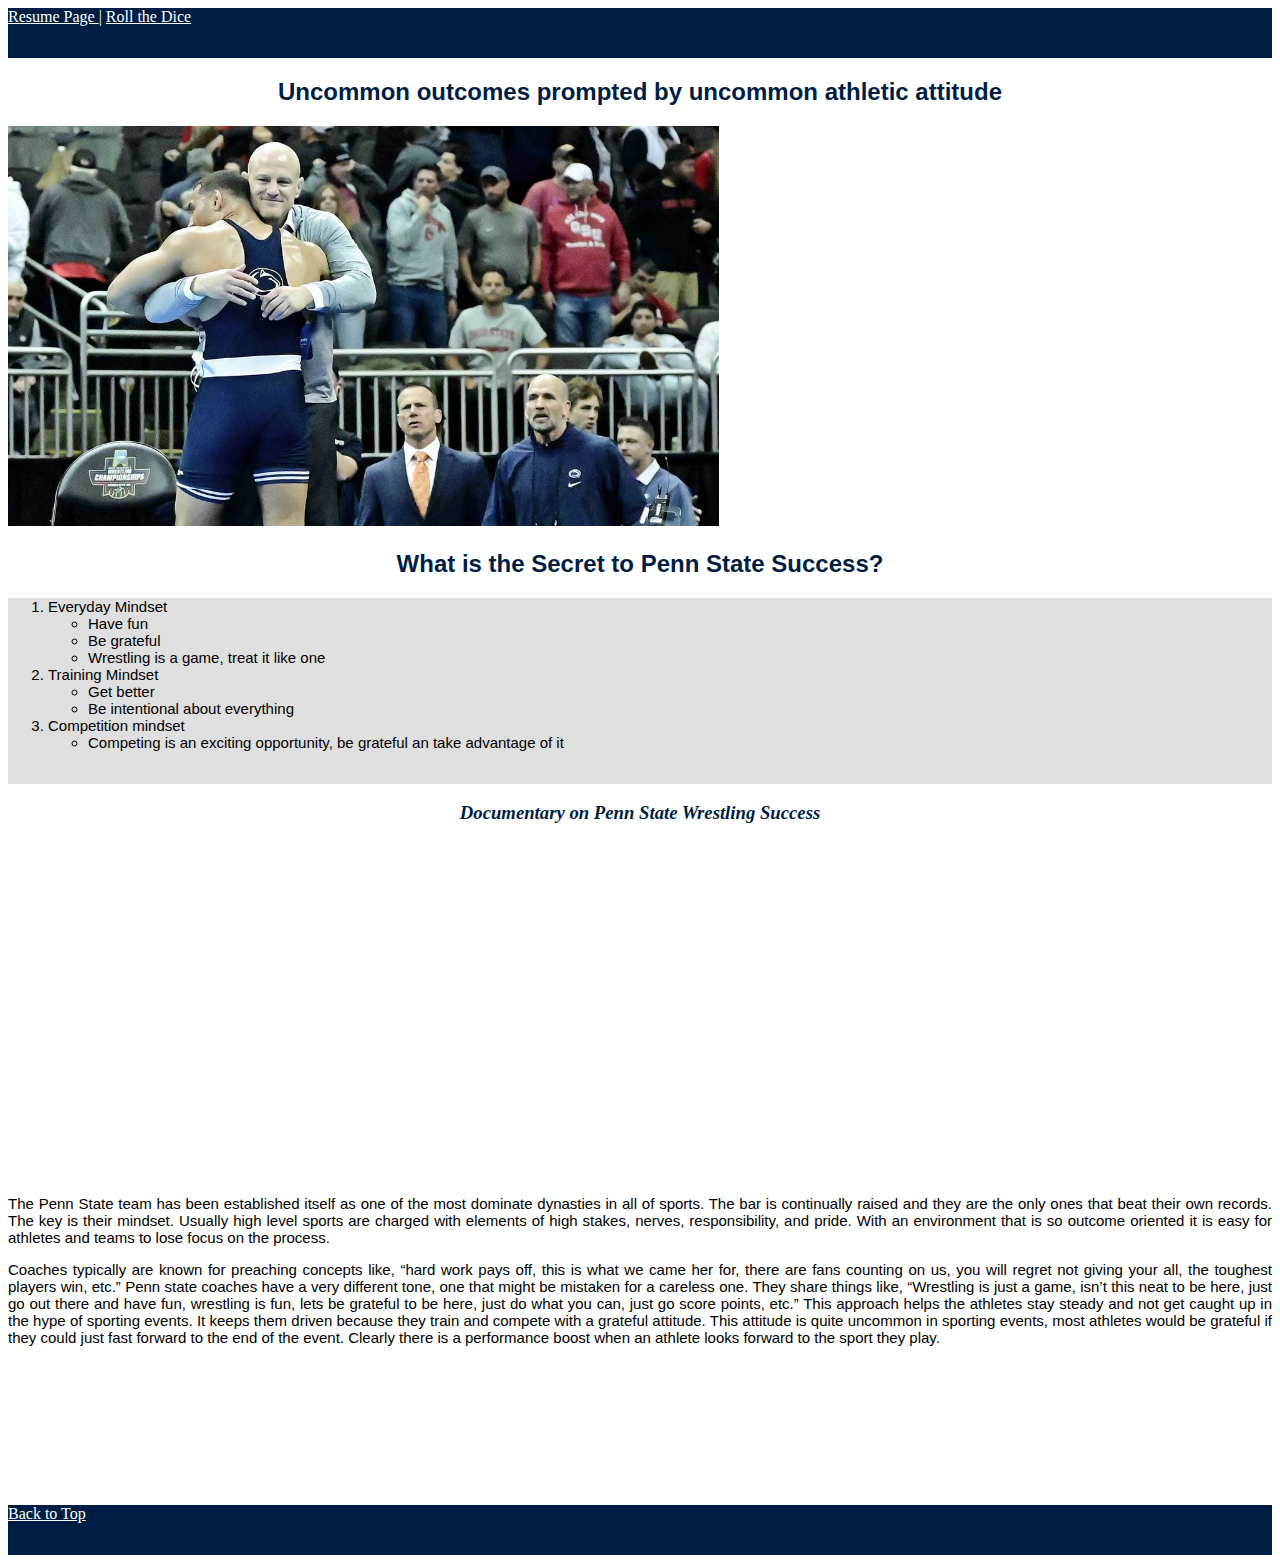
<file: Scratch.html>
<!DOCTYPE html>
<html lang="en">
<head>
    <meta charset="UTF-8">
    <meta name="viewport" content="width=device-width, initial-scale=1.0">
    <title>Scratch</title>
    <link href="index.html">
    <link href="webapp.html">
    <link rel="stylesheet" href="css/scratch.css">
</head>



<body>
<div class="topofpage">
<a class="linkfont" href="index.html"> Resume Page </a> <span class="linkfont"> | </span><a class="linkfont" href="webapp.html"> Roll the Dice </a>
<p class="backgroundc"></p>
</div>

<h2 class="header">Uncommon outcomes prompted by uncommon athletic attitude</h2>

<div>
    <img src="assets/img/pennstatewrestlingstaff.jpg" alt="Penn State coach Cael Sanderson hugging athlete" height="400px" class="justify-content-center">
    <br>
</div>

<h2 class="header">What is the Secret to Penn State Success?</h2>

<div  class="listpositioning">
    <ol class="body">
        <li>Everyday Mindset</li>
            <ul>
                <li>Have fun</li>
                <li>Be grateful</li>
                <li>Wrestling is a game, treat it like one</li>
            </ul>
        <li>Training Mindset</li>
            <ul>
                <li>Get better</li>
                <li>Be intentional about everything</li>
            </ul>
        <li>Competition mindset</li>
            <ul>
                <li>Competing is an exciting opportunity, be grateful an take advantage of it</li>
            </ul>
      </ol>
<br>
</div>

<h3 class="header1">Documentary on Penn State Wrestling Success</h3>
<div>
    <iframe width="560" height="315" src="https://www.youtube.com/embed/mXHq9UyfPuA?si=Xg5cCYOufe0Wc0bm" title="YouTube video player" frameborder="0" allow="accelerometer; autoplay; clipboard-write; encrypted-media; gyroscope; picture-in-picture; web-share" referrerpolicy="strict-origin-when-cross-origin" allowfullscreen></iframe>
    <br>
    <br>
</div>

<Div>
    <p class="body">The Penn State team has been established itself as one of the most dominate dynasties in all of sports. The bar is continually raised and they are the only ones that beat their own records. The key is their mindset. Usually high level sports are charged with elements of high stakes, nerves, responsibility, and pride. With an environment that is so outcome oriented it is easy for athletes and teams to lose focus on the process.</p>
    <p class="body">Coaches typically are known for preaching concepts like, “hard work pays off, this is what we came her for, there are fans counting on us, you will regret not giving your all, the toughest players win, etc.” Penn state coaches have a very different tone, one that might be mistaken for a careless one. They share things like, “Wrestling is just a game, isn’t this neat to be here, just go out there and have fun, wrestling is fun, lets be grateful to be here, just do what you can, just go score points, etc.” This approach helps the athletes stay steady and not get caught up in the hype of sporting events. It keeps them driven because they train and compete with a grateful attitude. This attitude is quite uncommon in sporting events, most athletes would be grateful if they could just fast forward to the end of the event. Clearly there is a performance boost when an athlete looks forward to the sport they play.</p>
    <br>
</Div>

<div class="tableauposition">
    <div class='tableauPlaceholder' id='viz1744947402246' style='position: relative'><noscript><a href='https:&#47;&#47;www.tableau.com&#47;'><img alt='COVID-19 Global View ' src='https:&#47;&#47;public.tableau.com&#47;static&#47;images&#47;CO&#47;COVID-19Cases_15840488375320&#47;COVID-19GlobalView&#47;1_rss.png' style='border: none' /></a></noscript><object class='tableauViz'  style='display:none;'><param name='host_url' value='https%3A%2F%2Fpublic.tableau.com%2F' /> <param name='embed_code_version' value='3' /> <param name='site_root' value='' /><param name='name' value='COVID-19Cases_15840488375320&#47;COVID-19GlobalView' /><param name='tabs' value='no' /><param name='toolbar' value='no' /><param name='static_image' value='https:&#47;&#47;public.tableau.com&#47;static&#47;images&#47;CO&#47;COVID-19Cases_15840488375320&#47;COVID-19GlobalView&#47;1.png' /> <param name='animate_transition' value='yes' /><param name='display_static_image' value='yes' /><param name='display_spinner' value='yes' /><param name='display_overlay' value='yes' /><param name='display_count' value='yes' /><param name='language' value='en-US' /><param name='origin' value='viz_share_link' /></object></div>                <script type='text/javascript'>                    var divElement = document.getElementById('viz1744947402246');                    var vizElement = divElement.getElementsByTagName('object')[0];                    if ( divElement.offsetWidth > 800 ) { vizElement.style.width='1400px';vizElement.style.height='750px';} else if ( divElement.offsetWidth > 500 ) { vizElement.style.width='1400px';vizElement.style.height='750px';} else { vizElement.style.width='100%';vizElement.style.height='700px';}                     var scriptElement = document.createElement('script');                    scriptElement.src = 'https://public.tableau.com/javascripts/api/viz_v1.js';                    vizElement.parentNode.insertBefore(scriptElement, vizElement);                </script>
</div>

<br><br><br><br><br><br><br>
<div class="bottomstyle">
    <a class="linkfont" href="#Top">Back to Top</a>
</div>

</body>
</html>
</file>
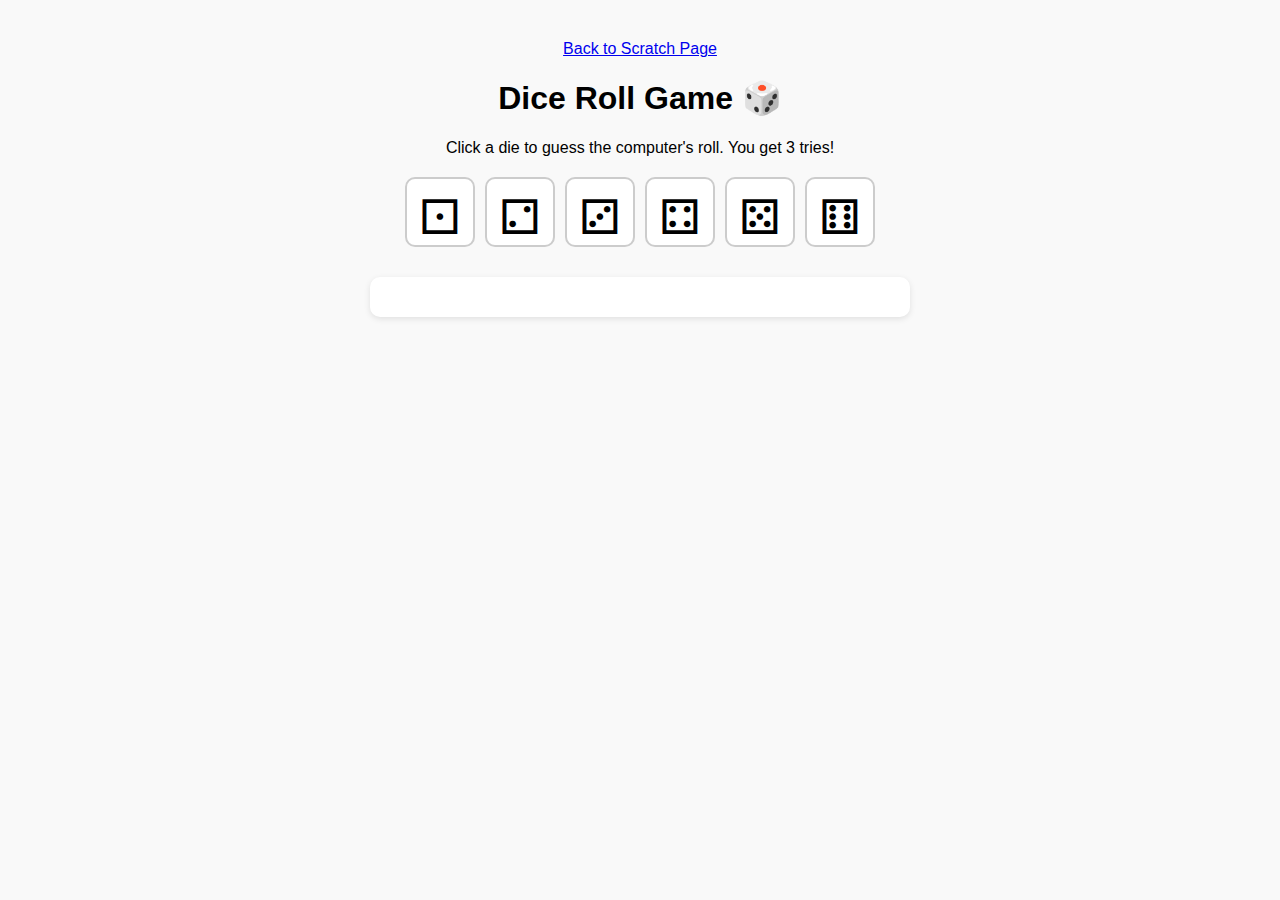
<file: webapp.html>
<!DOCTYPE html>
<html lang="en">
<head>
  <meta charset="UTF-8">
  <title>Dice Roll Game</title>
  <style>
    body {
      font-family: Arial, sans-serif;
      text-align: center;
      padding: 2em;
      background-color: #f9f9f9;
    }

    h1 {
      font-size: 2rem;
    }

    .dice-btns {
      display: flex;
      justify-content: center;
      flex-wrap: wrap;
      gap: 10px;
      margin-top: 20px;
    }

    .dice-btn {
      font-size: 3rem;
      padding: 10px;
      background-color: white;
      border: 2px solid #ccc;
      border-radius: 10px;
      width: 70px;
      height: 70px;
      cursor: pointer;
      transition: transform 0.2s;
    }

    .dice-btn:hover {
      transform: scale(1.1);
      border-color: #888;
    }

    .dice-btn:disabled {
      opacity: 0.4;
      cursor: not-allowed;
    }

    .log {
      margin-top: 30px;
      background: #fff;
      padding: 20px;
      border-radius: 10px;
      box-shadow: 0 2px 6px rgba(0,0,0,0.1);
      max-width: 500px;
      margin-left: auto;
      margin-right: auto;
    }

    .log p {
      margin: 0.5em 0;
    }
  </style>
</head>

<body>
  <a href="Scratch.html">Back to Scratch Page</a>
  <h1>Dice Roll Game 🎲</h1>
  <p>Click a die to guess the computer's roll. You get 3 tries!</p>

  <div class="dice-btns">
    <button class="dice-btn" onclick="makeGuess(1)">⚀</button>
    <button class="dice-btn" onclick="makeGuess(2)">⚁</button>
    <button class="dice-btn" onclick="makeGuess(3)">⚂</button>
    <button class="dice-btn" onclick="makeGuess(4)">⚃</button>
    <button class="dice-btn" onclick="makeGuess(5)">⚄</button>
    <button class="dice-btn" onclick="makeGuess(6)">⚅</button>
  </div>

  <div class="log" id="log"></div>

  <script>
    let attempts = 0;
    const maxTries = 3;
    const diceIcons = ["⚀", "⚁", "⚂", "⚃", "⚄", "⚅"];

    function makeGuess(userChoice) {
      if (attempts >= maxTries) {
        alert("No more tries left! Reload the page to play again.");
        return;
      }

      const computerChoice = Math.floor(Math.random() * 6) + 1;
      attempts++;

      const result = userChoice === computerChoice ? "✅ You guessed it!" : "❌ Try again.";
      const logEntry = `
        <p><strong>Attempt ${attempts}:</strong></p>
        <p>You chose: <strong>${diceIcons[userChoice - 1]}</strong></p>
        <p>Computer rolled: <strong>${diceIcons[computerChoice - 1]}</strong></p>
        <p>${result}</p>
        <hr>
      `;

      document.getElementById("log").innerHTML += logEntry;

      if (userChoice === computerChoice || attempts === maxTries) {
        document.querySelectorAll(".dice-btn").forEach(btn => btn.disabled = true);
        document.getElementById("log").innerHTML += `<p><strong>Game over! Reload to try again.</strong></p>`;
      }
    }
  </script>
</body>
</html>
</file>
<file: css/scratch.css>
.body{
    text-align: justify;
    font-family:'Gill Sans', 'Gill Sans MT', Calibri, 'Trebuchet MS', sans-serif;
    font-size: 15px;
    font-style: normal;
    color: black;
}

.linkfont{
    color: #FFFFFF;
}

.header1{
    text-align: center;
    font-weight: bold;
    font-style: italic;
    font-family: 'Times New Roman', Times, serif;   
    color: #001E44

}

.header{
    font-family: Arial, Helvetica, sans-serif;
    font-weight: bold;
    font-style: normal;
    color: #001E44;
    text-align: center;
}

.listpositioning{
    width: auto;
    background-color: rgb(223, 223, 223);
}

.backgroundc{
    background-color:#FFFFFF
}

.contentalign{
    position: relative;
}

.topofpage{
    background-color: #001E44;
    height: 50px;
}

.bottomstyle{
    background-color: #001E44;
    height: 50px;
}
</file>
